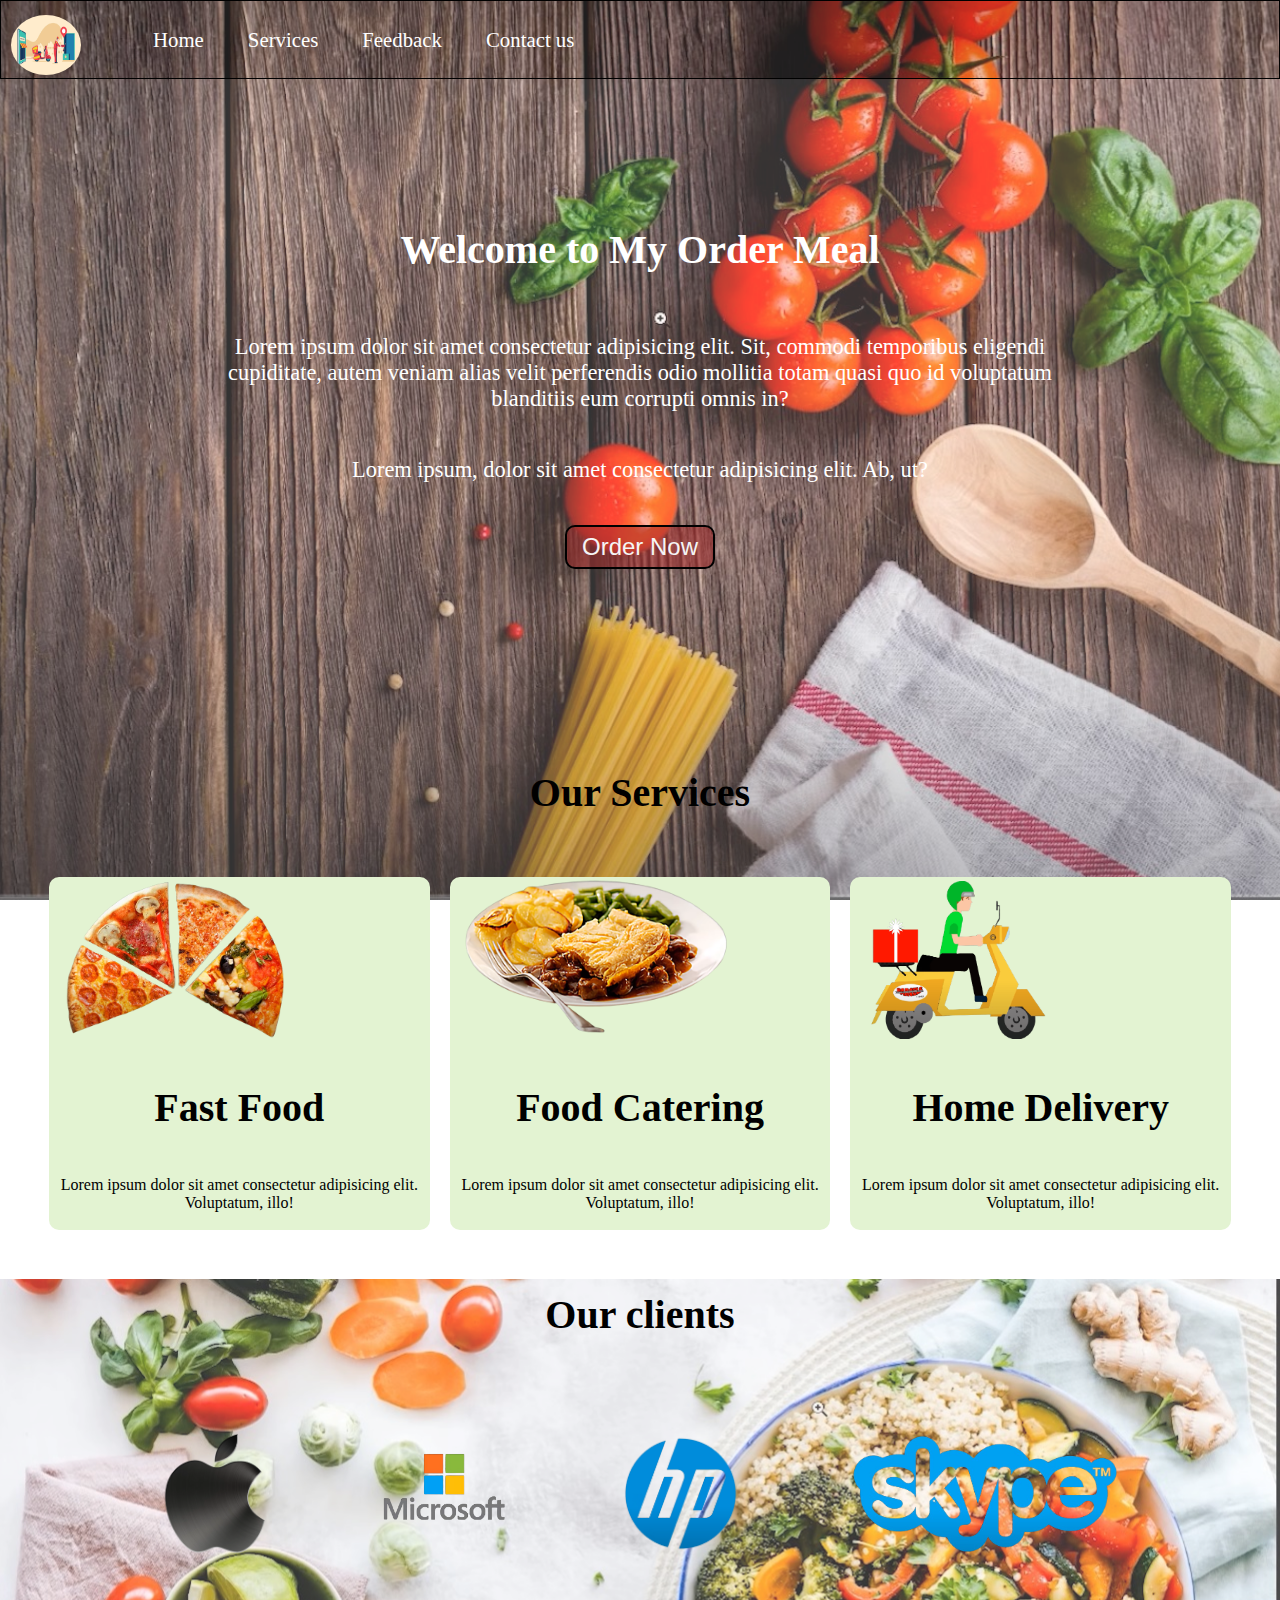
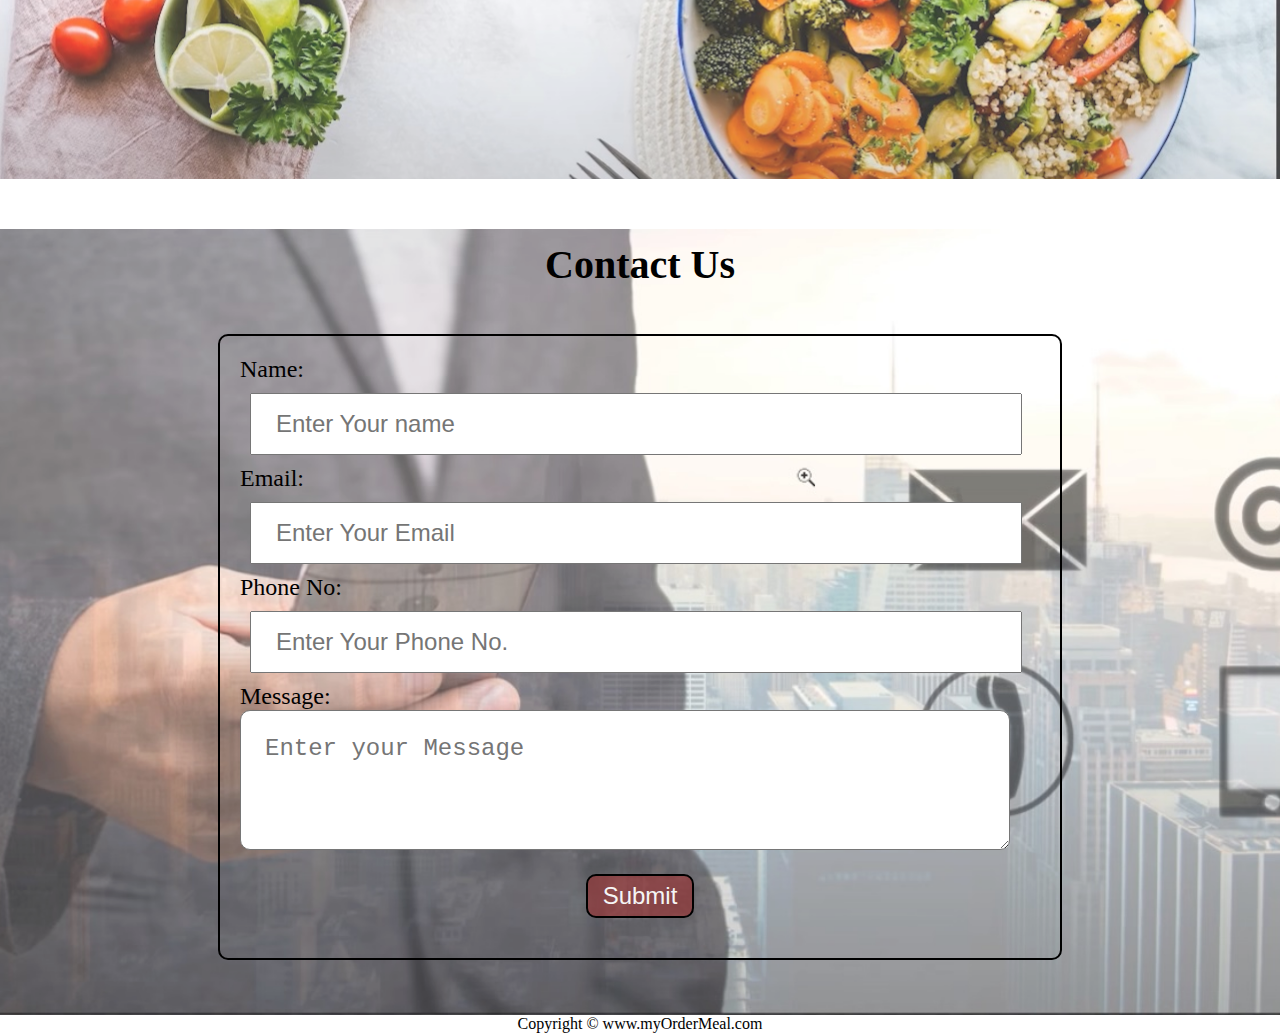
<file: food-ordering web/index.html>
<!DOCTYPE html>
<html lang="en">

<head>
    <meta charset="UTF-8">
    <meta name="viewport" content="width=device-width, initial-scale=1.0">
    <link rel="stylesheet" href="style.css">
    <link rel="stylesheet" media="screen and (max-width:972px)" href="phone.css">
    <title>MyOderMeal.com</title>
</head>

<body>
    <nav id="navbar">
        <div class="logo">
            <img src="img/foodicon.jpeg" alt="MyOderMeal.com">
        </div>
        <ul>
            <li><a href="#">Home</a></li>
            <li><a href="#">Services</a></li>
            <li><a href="#">Feedback</a></li>
            <li><a href="#">Contact us</a></li>
        </ul>
    </nav>

    <section id="home">
        <h1 class="h-primary">Welcome to My Order Meal</h1>
        <p>Lorem ipsum dolor sit amet consectetur adipisicing elit. Sit, commodi temporibus eligendi cupiditate,
            autem
            veniam alias velit perferendis odio mollitia totam quasi quo id voluptatum blanditiis eum corrupti omnis
            in?
        </p>
        <p>Lorem ipsum, dolor sit amet consectetur adipisicing elit. Ab, ut?</p>
        <button class="btn">Order Now</button>
    </section>

    <section id="service-container">
        <h1 class="h-primary center">Our Services</h1>
        <div class="service">
            <div class="service-box">
                <img src="img/1.png" alt="">
                <h2 class="h-secondary center">Fast Food</h2>
                <p class="center">Lorem ipsum dolor sit amet consectetur adipisicing elit. Voluptatum, illo!</p>
            </div>
            <div class="service-box">
                <img src="img/2.png" alt="">
                <h2 class="h-secondary center">Food Catering</h2>
                <p class="center">Lorem ipsum dolor sit amet consectetur adipisicing elit. Voluptatum, illo!</p>
            </div>
            <div class="service-box">
                <img src="img/3.png" alt="">
                <h2 class="h-secondary center">Home Delivery</h2>
                <p class="center">Lorem ipsum dolor sit amet consectetur adipisicing elit. Voluptatum, illo!</p>
            </div>

        </div>
    </section>
    <section id="clients-container">
        <h1 class="h-primary center"> Our clients</h1>
        <div class="clients">
            <div class="clients-box">
                <img class="black" src="img/logo1.png" alt="">
            </div>
            <div class="clients-box">
                <img src="img/logo2.png" alt="">
            </div>
            <div class="clients-box">
                <img src="img/logo3.png" alt="">
            </div>
            <div class="clients-box">
                <img src="img/logo4.png" alt="">
            </div>
        </div>
    </section>
    <section id="contact-container">
        <h2 class="h-secondary center">Contact Us</h2>
        <div class="form-container">
            <form action="">
                <div class="form-box">
                    <label for="name">Name:</label>
                    <input type="text" name="name" id="name" placeholder="Enter Your name">
                </div>
                <div class="form-box">
                    <label for="name">Email:</label>
                    <input type="text" name="name" id="name" placeholder="Enter Your Email">
                </div>
                <div class="form-box">
                    <label for="name">Phone No:</label>
                    <input type="text" name="name" id="name" placeholder="Enter Your Phone No.">
                </div>
                <div class="form-box">
                    <label for="name">Message:</label>
                    <textarea name="message" id="" cols="30" rows="10" placeholder="Enter your Message"></textarea>
                </div>
                <button class="btn">Submit</button>
            </form>
        </div>
    </section>
    <footer id="footer-box" class="center"> Copyright &copy; www.myOrderMeal.com </footer>

</body>

</html>
</file>
<file: food-ordering web/style.css>
body{
    margin: 0px;
    padding: 0px;
    color: black;
    
}
/* Navigation Bar */
#navbar{
    border: 1px solid black;
    display: flex;
    position: relative;
    align-items: center;
    
    

}
#navbar::before{
    content: "";
    background-color: black;
    position: absolute;
    width: 100%;
    height: 100%;
    z-index: -1;
    opacity: 0.4;
/* now make navbar position realtve only then it will work  */
}

/* Navigation Bar: Logo and Image */
.logo{
    margin: 9px 5px;
    height: 59px;
}
.logo img{
   
    width: 70px;
    height: 60px;
    margin: 5px 5px;
    border-radius: 50%;
}
/* Navigation Bar: List Styling */
#navbar ul {
    display: flex;
    list-style: none;
}
#navbar ul li{
    font-size: 1.3rem;   
}
#navbar ul li a{
    text-decoration: none;
    display: block;
    border-radius: 20px;
    padding: 3px 22px;
    color: white;
}
#navbar ul li a:hover{
    color: black;
    background:white;
}
/* section- home */
#home{
    display: flex;
    flex-direction: column;
    padding: 20px 200px;
    align-items: center;
    justify-content: center;
    height: 578px;
}
/* add img in background */
#home::before{
    content: "";
    background:url(img/bg1.jpg) no-repeat center center/cover;
    position: absolute;
    top: 0px;
    left: 0px;
    width: 100%;
    height: 100%;
    z-index: -1;
    opacity:0.8;
}
#service-container h1{
    margin-top: 60px;

}

.service{
    margin: 39px;
    display: flex;
    align-items: center;
    justify-content: center;

}
.service-box{
    border-radius: 10px;
    padding: 2px 10px;
    margin: 10px 10px;
    background-color: rgb(227 243 210);
    

}
.service-box img{
    display: block;
    height: 160px;
    /* margin: auto; */
}
/* clients-container */
#clients-container{
    height: 500px;
    position: relative;
}
.clients{
    display: flex;
    justify-content: center;
    align-items: center;
}
.clients-box{
    height: 130px;
    margin: 50px;
    padding: 5px;

}
#clients-container::before{
    content: "";
    background:url(img/bg.jpg) no-repeat center center/cover;
    position: absolute;
    width: 100%;
    height: 100%;
    z-index: -1;
    opacity:0.8;
    
}

.clients-box img{
    height: 124px;

}

/* contact container */
#contact-container{
    height: 786px;
    margin-top: 50px;
    position: relative;
    
}
#contact-container::before{
    content: "";
    background:url(img/contact.jpg) no-repeat center center/cover;
    position: absolute;
    width: 100%;
    height: 100%;
    z-index: -1;
    opacity:0.9;
    
}
.form-container{
    width: 800px;
    display: block;
    border: 2px solid black;
    border-radius: 10px;
    margin: 10px auto;
    padding: 20px;
}
.form-container input
{
    width: 90%;
    padding: 1.5rem;
    height: 10px;
    margin: 10px;
    font-size: 1.5rem;
    

}
.form-container textarea{
    width: 90%;
    padding: 1.5rem;
    height: 90px;
    margin: 0px;
    border-radius: 10px;
    font-size: 1.5rem;

}
.form-box label{
    font-size: 1.5rem;
    font: 900;
    
}
.form-box placeholder{
    border: 1px solid black;

}
/* footer box */
#footer-box{
    font: 1rem;
}








/* utility class */
#home h1{
    color: white;
    text-align: center;
}
#home p{
    color: white;
    font-size: 1.4rem;
    text-align: center;

}
.h-primary{
    font-size: 2.5rem;
    padding: 12px;

}
.h-secondary{
    font-size: 2.5rem;
    padding: 12px;
}
.center{
    text-align: center;
}
.btn {
    border: 2px solid black;
    background-color: #a52a2a8a;
    border-radius: 10px;
    padding: 6px 15px;
    display: block;
    margin: 20px auto;
    color: whitesmoke;
    font-size: 1.5rem;
}
.black{
    filter: invert(100%);
}
</file>
<file: food-ordering web/phone.css>
body{
    background-color: red;
}
</file>
